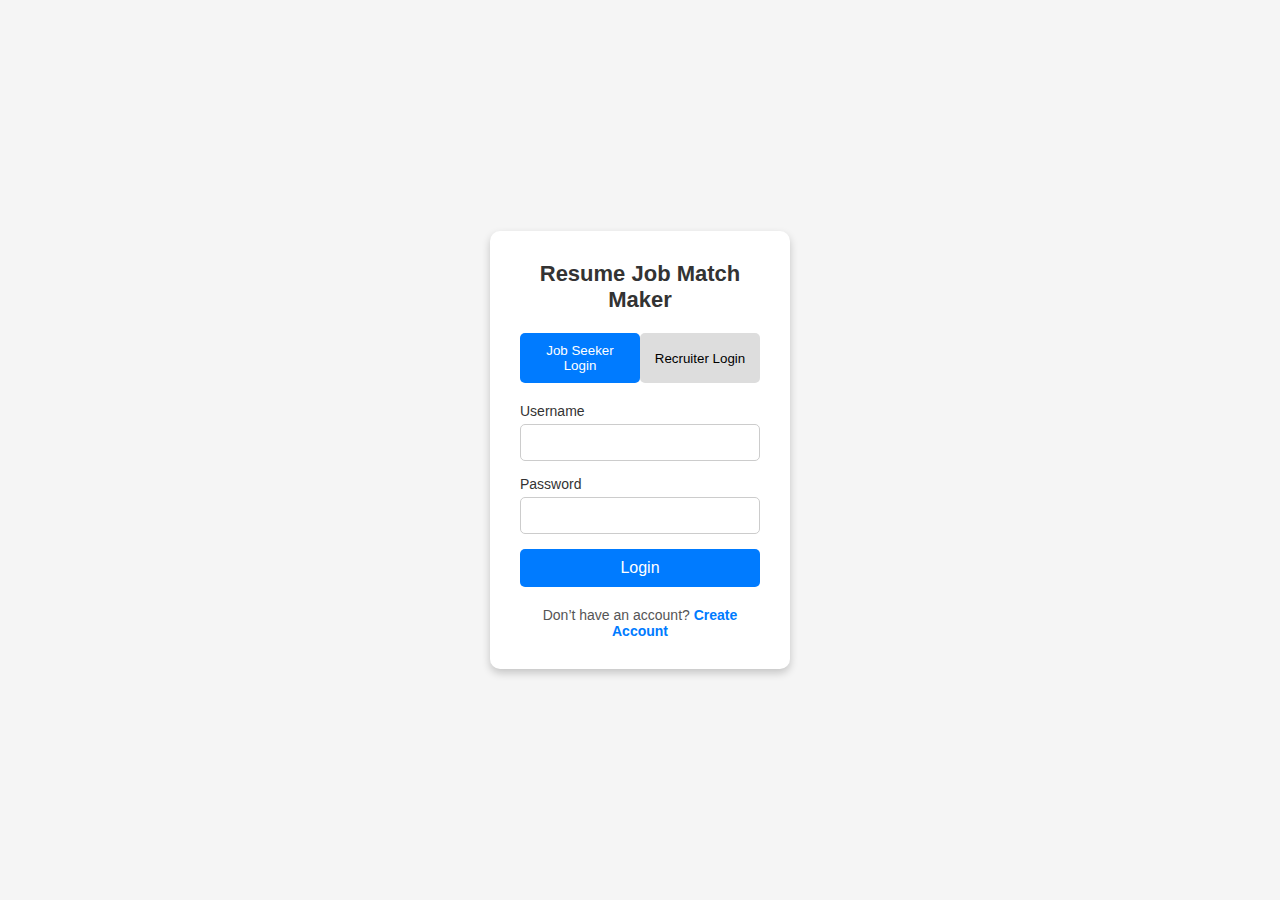
<file: index.html>
<!DOCTYPE html>
<html lang="en">
  <head>
    <meta charset="UTF-8" />
    <meta name="viewport" content="width=device-width, initial-scale=1.0" />
    <title>Resume Job Match Maker</title>
    <link rel="stylesheet" href="styles.css" />
  </head>
  <body>
    <div class="login-container">
      <h1>Resume Job Match Maker</h1>

      <div class="tabs">
        <button class="tab-button active" onclick="openTab('jobSeeker')">
          Job Seeker Login
        </button>
        <button class="tab-button" onclick="openTab('recruiter')">
          Recruiter Login
        </button>
      </div>

      <div id="jobSeeker" class="tab-content active">
        <form action="#" method="POST">
          <label for="job-seeker-username">Username</label>
          <input
            type="text"
            id="job-seeker-username"
            name="username"
            required
          />

          <label for="job-seeker-password">Password</label>
          <input
            type="password"
            id="job-seeker-password"
            name="password"
            required
          />

          <button type="submit">Login</button>
        </form>
      </div>

      <div id="recruiter" class="tab-content">
        <form action="#" method="POST">
          <label for="recruiter-username">Username</label>
          <input type="text" id="recruiter-username" name="username" required />

          <label for="recruiter-password">Password</label>
          <input
            type="password"
            id="recruiter-password"
            name="password"
            required
          />

          <button type="submit">Login</button>
        </form>
      </div>

      <!-- Create Account Button -->
      <p class="create-account">
        Don’t have an account? <a href="create_account.html">Create Account</a>
      </p>
    </div>

    <script>
      function openTab(tabName) {
        var i, tabcontent, tabbuttons;

        tabcontent = document.getElementsByClassName("tab-content");
        for (i = 0; i < tabcontent.length; i++) {
          tabcontent[i].style.display = "none";
        }

        tabbuttons = document.getElementsByClassName("tab-button");
        for (i = 0; i < tabbuttons.length; i++) {
          tabbuttons[i].classList.remove("active");
        }

        document.getElementById(tabName).style.display = "block";
        event.currentTarget.classList.add("active");
      }

      // Default tab
      document.getElementById("jobSeeker").style.display = "block";
    </script>
  </body>
</html>
</file>
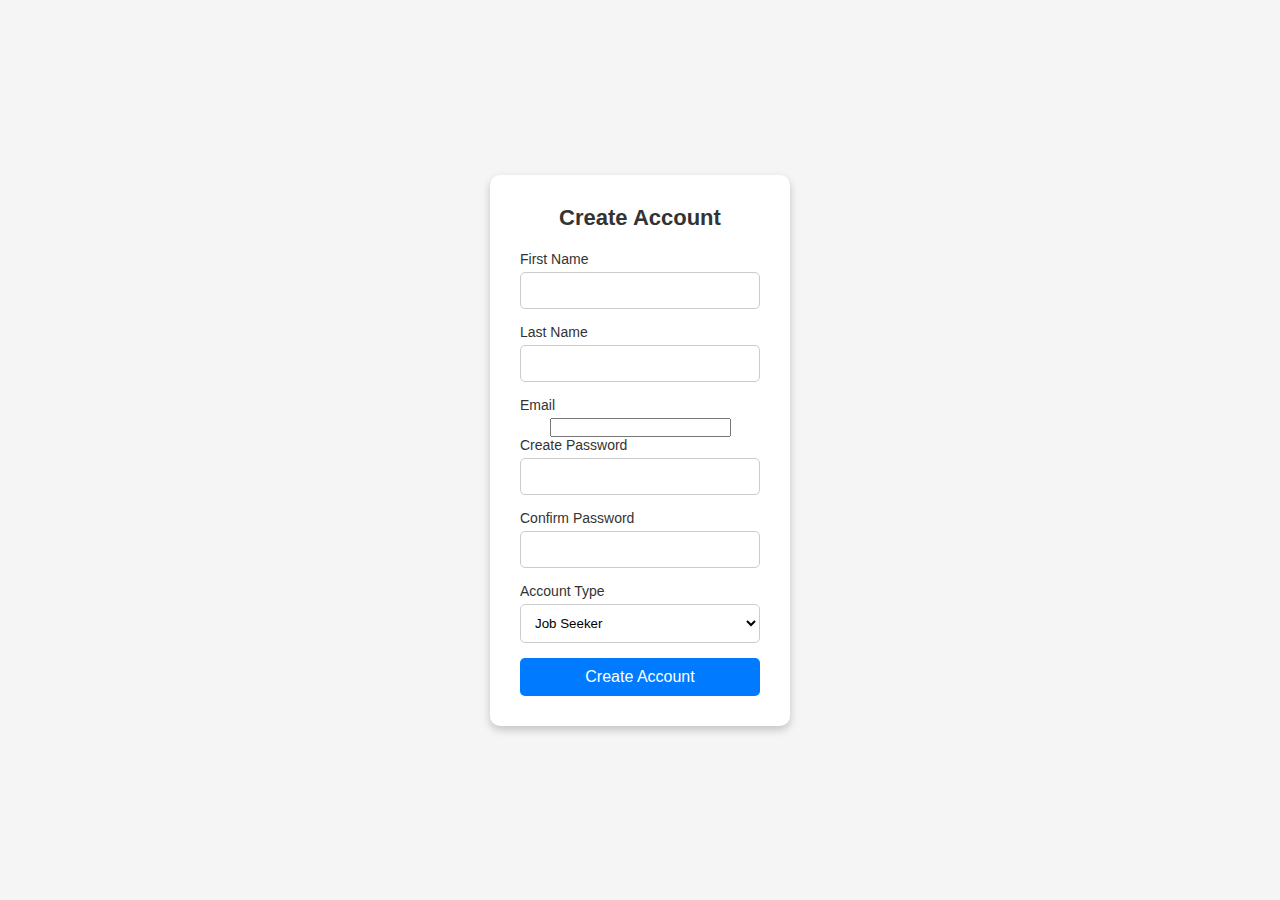
<file: create_account.html>
<!DOCTYPE html>
<html lang="en">
  <head>
    <meta charset="UTF-8" />
    <meta name="viewport" content="width=device-width, initial-scale=1.0" />
    <title>Create Account - Resume Job Match Maker</title>
    <link rel="stylesheet" href="styles.css" />
  </head>
  <body>
    <div class="login-container">
      <h1>Create Account</h1>

      <form action="#" method="POST">
        <label for="first-name">First Name</label>
        <input type="text" id="first-name" name="first-name" required />

        <label for="last-name">Last Name</label>
        <input type="text" id="last-name" name="last-name" required />

        <label for="email">Email</label>
        <input type="email" id="email" name="email" required />

        <label for="create-password">Create Password</label>
        <input
          type="password"
          id="create-password"
          name="create-password"
          required
        />

        <label for="confirm-password">Confirm Password</label>
        <input
          type="password"
          id="confirm-password"
          name="confirm-password"
          required
        />

        <label for="account-type">Account Type</label>
        <select id="account-type" name="account-type" required>
          <option value="job-seeker">Job Seeker</option>
          <option value="recruiter">Recruiter</option>
        </select>

        <button type="submit">Create Account</button>
      </form>
    </div>
  </body>
</html>
</file>
<file: styles.css>
* {
    box-sizing: border-box;
    margin: 0;
    padding: 0;
    font-family: Arial, sans-serif;
}

body {
    background-color: #f5f5f5;
    display: flex;
    align-items: center;
    justify-content: center;
    height: 100vh;
}

.login-container {
    background-color: #fff;
    border-radius: 10px;
    box-shadow: 0px 4px 8px rgba(0, 0, 0, 0.2);
    padding: 30px;
    width: 300px;
    text-align: center;
}

h1 {
    font-size: 22px;
    color: #333;
    margin-bottom: 20px;
}

.tabs {
    display: flex;
    justify-content: space-around;
    margin-bottom: 20px;
}

.tab-button {
    background-color: #ddd;
    border: none;
    padding: 10px;
    cursor: pointer;
    border-radius: 5px;
    width: 100%;
}

.tab-button.active {
    background-color: #007bff;
    color: #fff;
}

.tab-content {
    display: none;
}

.tab-content.active {
    display: block;
}

form {
    display: flex;
    flex-direction: column;
    align-items: center;
}

label {
    margin-bottom: 5px;
    font-size: 14px;
    color: #333;
    text-align: left;
    width: 100%;
}

input[type="text"],
input[type="password"] {
    width: 100%;
    padding: 10px;
    margin-bottom: 15px;
    border: 1px solid #ccc;
    border-radius: 5px;
}

button[type="submit"] {
    background-color: #007bff;
    color: #fff;
    padding: 10px;
    border: none;
    border-radius: 5px;
    cursor: pointer;
    width: 100%;
    font-size: 16px;
}

button[type="submit"]:hover {
    background-color: #0056b3;
}
.create-account {
    margin-top: 20px;
    font-size: 14px;
    color: #555;
}

.create-account a {
    color: #007bff;
    text-decoration: none;
    font-weight: bold;
}

.create-account a:hover {
    text-decoration: underline;
}
select {
    width: 100%;
    padding: 10px;
    margin-bottom: 15px;
    border: 1px solid #ccc;
    border-radius: 5px;
    background-color: #fff;
}
</file>
